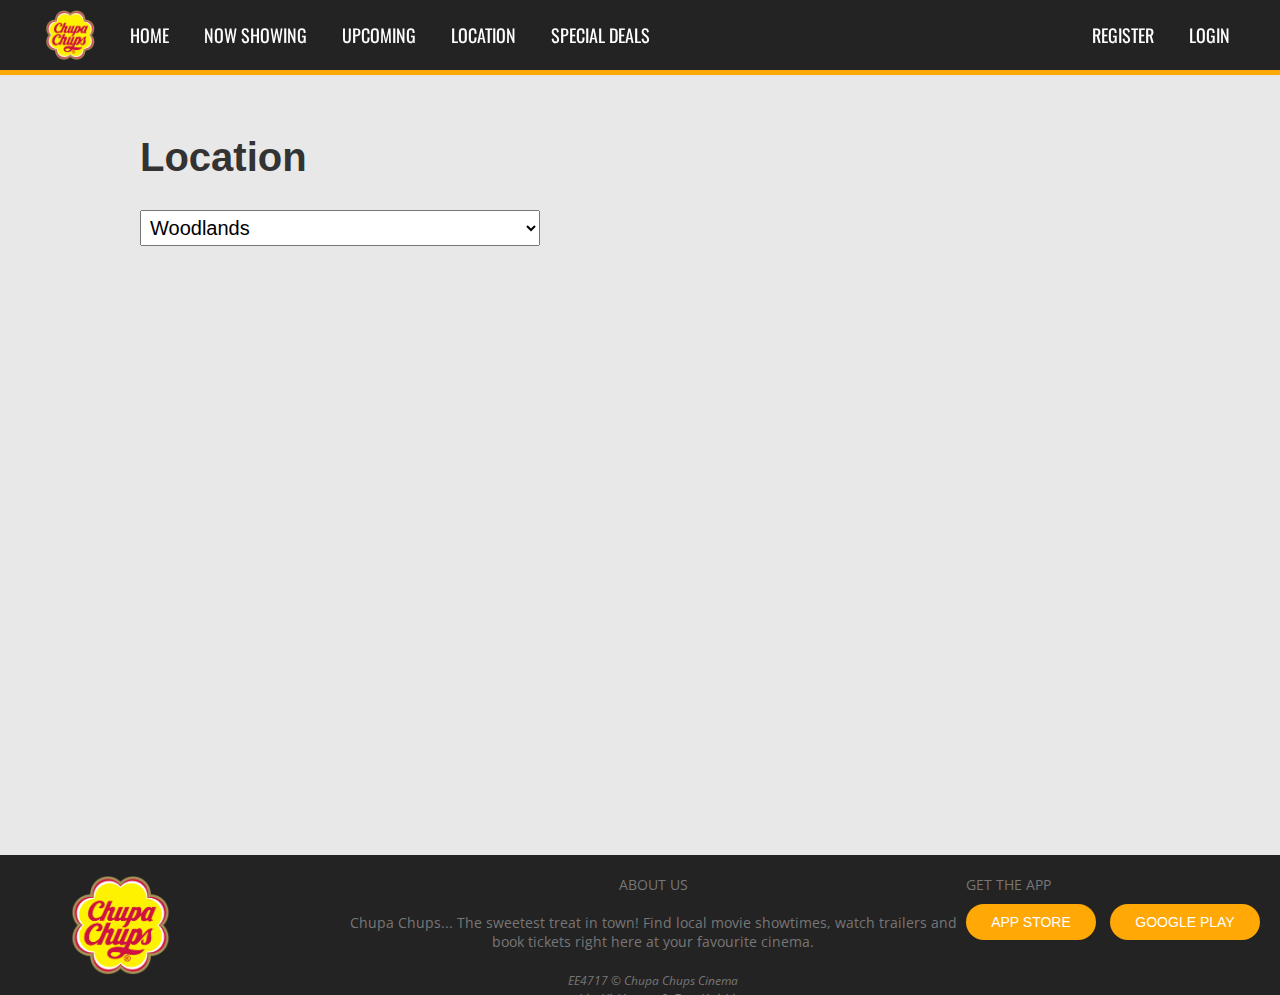
<file: location.html>
<!DOCTYPE html>
<html lang="en">
    <head>
        <title>Chupa Chups Cinema</title>
        <meta charset="utf-8">

        <link href="https://fonts.googleapis.com/css2?family=Open+Sans:wght@400;600&display=swap" rel="stylesheet">
        <link href="https://fonts.googleapis.com/css2?family=Oswald&display=swap" rel="stylesheet">
        <link rel="icon" type="image/png" href="favicon-32x32.png" sizes="32x32">
        <link rel="stylesheet" href="color.css">
    
    <style>

        body{
            background-color: #e8e8e8;
        }

        .location{
            margin: 0px 120px 50px 120px;
            padding: 20px;
            min-width:800px;
            min-height: 500px;
            overflow: auto;
            background-color: #e8e8e8; /*rgb(255, 168, 6);*/
        }

        .title{
            margin: 60px 110px 0px 110px;
            min-width:100%;
            background-color: #e8e8e8;
        }

        h1 {
            font-size: 40px;
        }

        h2 {
            font-size: 26px;
            color: #000000;
            text-decoration: underline;
            margin-left: 40px;
        }
    </style>
    </head>

    <body>
    <header>
        <nav>
            <ol>
                <li><a href="index.html#home" style="line-height: 15px"><img src="logo.png" width="50px" height="50px"></a></li>
                <li><a id="home" href="index.html#home">HOME</a></li>
                <li><a id="nowshowing" href="nowshowing.php#nowshowing">NOW SHOWING</a></li>
                <li><a id="upcoming" href="upcoming.html#upcoming">UPCOMING</a></li>
                <li><a id="location" href="location.html#location">LOCATION</a></li>
                <li><a id="members" href="members.php#members">SPECIAL DEALS</a></li>
                <li style="float: right; padding-right: 60px;"><a id="login" href="login.html#login">LOGIN</a></li>
                <li style="float: right;"><a id="register" href="register.html#register">REGISTER</a></li>
            </ol>
        </nav>
    </header>

    <div style="background-color:rgb(255, 168, 6); height: 75px;"></div>

    <div class=title>
        <h1>Location</h1>
    </div>
    <div class=location>
        <select id="dropdown" onChange="showMap()" style="font-size:20px; width:400px; padding:5px;">
            <option value="A">Woodlands</option>
            <option value="B">Orchard</option>
            <option value="C">Jurong East</option>
        </select><br><br><br>
        <div style="width: 1000px; height: 485px;">
            <embed
                id="map"
                src="https://www.google.com/maps/embed?pb=!1m18!1m12!1m3!1d3988.565120203689!2d103.78375841380448!3d1.4360932989526456!2m3!1f0!2f0!3f0!3m2!1i1024!2i768!4f13.1!3m3!1m2!1s0x31da13a8bd844883%3A0x4f271a68efda9c2e!2sCauseway%20Point!5e0!3m2!1sen!2ssg!4v1604950429770!5m2!1sen!2ssg"
                width="100%" height="100%"
            >
        </div>
        <!--<iframe id="map" src="https://www.google.com/maps/embed?pb=!1m18!1m12!1m3!1d3988.565120203689!2d103.78375841380448!3d1.4360932989526456!2m3!1f0!2f0!3f0!3m2!1i1024!2i768!4f13.1!3m3!1m2!1s0x31da13a8bd844883%3A0x4f271a68efda9c2e!2sCauseway%20Point!5e0!3m2!1sen!2ssg!4v1604950429770!5m2!1sen!2ssg" width="1000px;" height="470px;" alt="map"></iframe>-->
    </div>
</body>
<footer>
    <div class="fimg">
        <img src="logo.png" width="100px" height="100px" style="align-items: baseline;">
    </div>
    <div class="fapp">
            GET THE APP <br>
            <input type="button" class="fbutton" value="APP STORE" style="width: 130px;">
            <input type="button" class="fbutton" value="GOOGLE PLAY" style="width: 150px;">
    </div>
    <div class="fabout">
            ABOUT US<br><br>
            Chupa Chups... The sweetest treat in town! Find local movie showtimes, watch trailers and book tickets right here at your favourite cinema.<br><br>
            <small><i>EE4717 &copy; Chupa Chups Cinema</i></small> 
            <br>
            <em>Liu Yi Hsuan &amp; Foo Kai Lin</em>
    </div>
</footer>
</html>

<script>
    // change source of map location
    function showMap()
         {
          var val = document.getElementById("dropdown").value;
        
          if(val == "A")
          document.getElementById("map").src ="https://www.google.com/maps/embed?pb=!1m18!1m12!1m3!1d3988.565120203689!2d103.78375841380448!3d1.4360932989526456!2m3!1f0!2f0!3f0!3m2!1i1024!2i768!4f13.1!3m3!1m2!1s0x31da13a8bd844883%3A0x4f271a68efda9c2e!2sCauseway%20Point!5e0!3m2!1sen!2ssg!4v1604950429770!5m2!1sen!2ssg";
          else if(val == "B")
          document.getElementById("map").src ="https://www.google.com/maps/embed?pb=!1m18!1m12!1m3!1d3988.7888572259913!2d103.8342253138042!3d1.3015947990506769!2m3!1f0!2f0!3f0!3m2!1i1024!2i768!4f13.1!3m3!1m2!1s0x31da19910f0c797b%3A0x36e8dc19aa156614!2sCineleisure%20Orchard!5e0!3m2!1sen!2ssg!4v1604951260681!5m2!1sen!2ssg";
          else if(val == "C")
          document.getElementById("map").src ="https://www.google.com/maps/embed?pb=!1m18!1m12!1m3!1d3988.7388567757753!2d103.74107691380425!3d1.3328302990279053!2m3!1f0!2f0!3f0!3m2!1i1024!2i768!4f13.1!3m3!1m2!1s0x31da100f1e276d6f%3A0xebabee6918ce19b8!2sJem!5e0!3m2!1sen!2ssg!4v1604951527873!5m2!1sen!2ssg";
        }
</script>
</file>
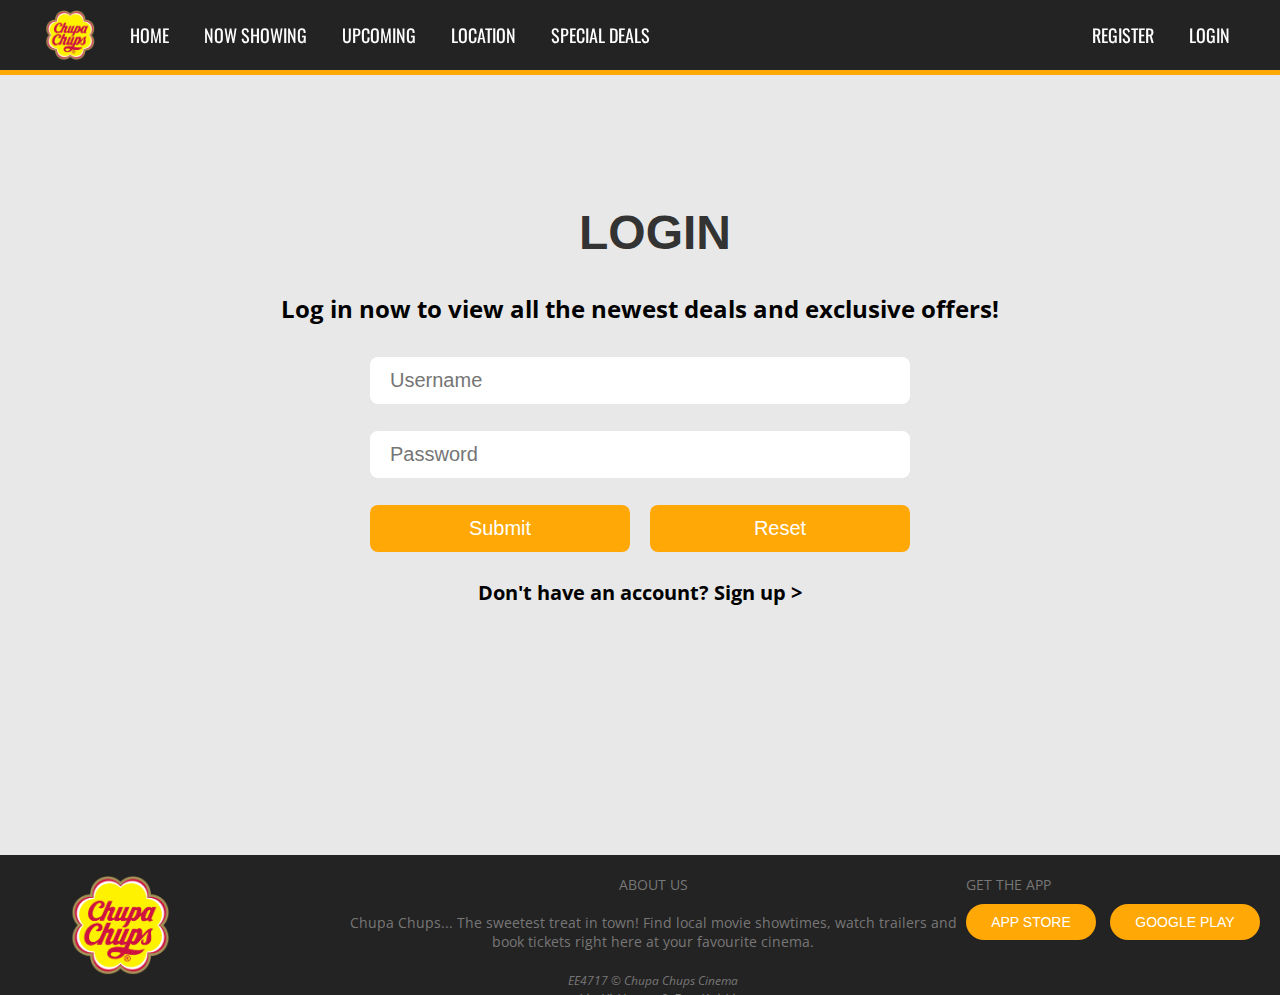
<file: login.html>
<!DOCTYPE html>
<html lang="en">
    <head>
        <title>Chupa Chups Cinema</title>
        <meta charset="utf-8">

        <link href="https://fonts.googleapis.com/css2?family=Open+Sans:wght@400;600&display=swap" rel="stylesheet">
        <link href="https://fonts.googleapis.com/css2?family=Oswald&display=swap" rel="stylesheet">
        <link rel="icon" type="image/png" href="favicon-32x32.png" sizes="32x32">
        <link rel="stylesheet" href="color.css">
    
    <style>

        body{
            background-color: #e8e8e8;
        }

        h1 {
            font-size: 48px;
            color: #333333; /*#ff9200;*/
        }

        h4 {
            font-size: 24px;
        }

        input {
            font-size: 20px; 
            color: #000000;
            padding: 12px 20px; 
            width: 500px;
            border: 0px solid #ccc;
            border-radius: 8px;
        }

        input[type=submit], input[type=reset] {
            color: #FFF;
        }

        input[type=submit]:hover, input[type=reset]:hover {
            background-color: #F2F2F2 !important;
            color:rgb(255, 168, 6);
        }
    </style>
    
    </head>

    <body>
        <header>
            <nav>
                <ol>
                    <li><a href="index.html#home" style="line-height: 15px"><img src="logo.png" width="50px" height="50px"></a></li>
                    <li><a id="home" href="index.html#home">HOME</a></li>
                    <li><a id="nowshowing" href="nowshowing.php#nowshowing">NOW SHOWING</a></li>
                    <li><a id="upcoming" href="upcoming.html#upcoming">UPCOMING</a></li>
                    <li><a id="location" href="location.html#location">LOCATION</a></li>
                    <li><a id="members" href="members.php#members">SPECIAL DEALS</a></li>
                    <li style="float: right; padding-right: 60px;"><a id="login" href="login.html#login">LOGIN</a></li>
                    <li style="float: right;"><a id="register" href="register.html#register">REGISTER</a></li>
                </ol>
            </nav>
        </header>
    
        <div style="background-color:rgb(255, 168, 6); height: 75px;"></div>

        <div class="login">
            <h1>LOGIN</h1>
            <h4>Log in now to view all the newest deals and exclusive offers!</h4>
            <form action="login.php" method=POST>

                <input type=text name=username placeholder=Username required><br /><br />
                
                <input type=password name=password placeholder=Password required><br /><br />
                
                <input type=submit name=submit value=Submit style="width:260px; background-color: rgb(255, 168, 6);">
                <input type=reset name=reset value=Reset style="width:260px; margin-left: 15px; background-color: rgb(255, 168, 6);">
            </form>
            <div><br>
                <a href="register.html#register"><b>Don't have an account? Sign up ></b></a>
            </div>
        </div>
    </body>
    <footer>
        <div class="fimg">
            <img src="logo.png" width="100px" height="100px" style="align-items: baseline;">
        </div>
        <div class="fapp">
                GET THE APP <br>
                <input type="button" class="fbutton" value="APP STORE" style="width: 130px;">
                <input type="button" class="fbutton" value="GOOGLE PLAY" style="width: 150px;">
        </div>
        <div class="fabout">
                ABOUT US<br><br>
                Chupa Chups... The sweetest treat in town! Find local movie showtimes, watch trailers and book tickets right here at your favourite cinema.<br><br>
                <small><i>EE4717 &copy; Chupa Chups Cinema</i></small> 
                <br>
                <em>Liu Yi Hsuan &amp; Foo Kai Lin</em>
        </div>
    </footer>
</html>
</file>
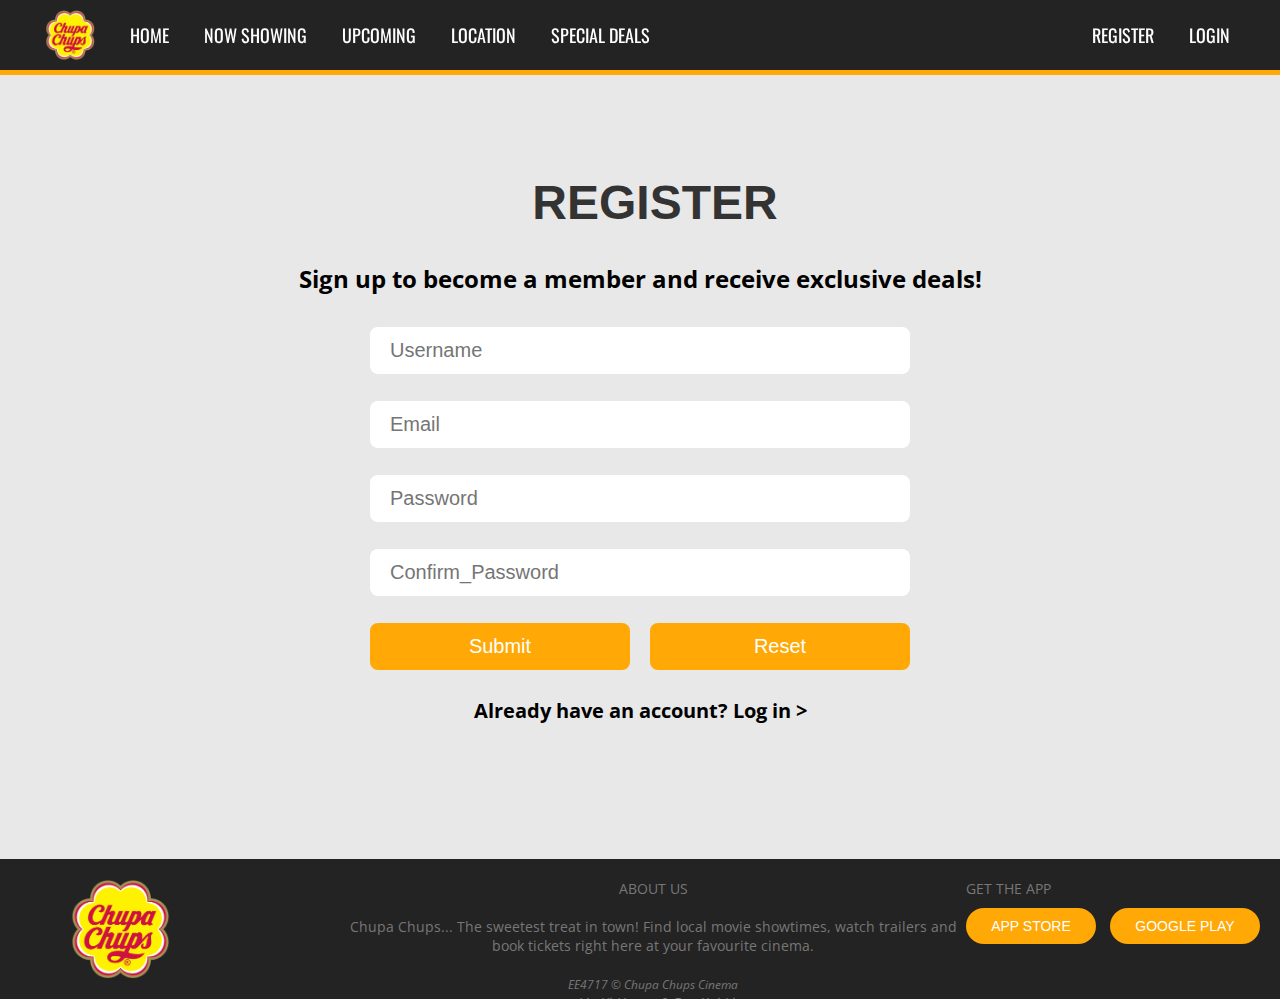
<file: register.html>
<!DOCTYPE html>
<html lang="en">
    <head>
        <title>Chupa Chups Cinema</title>
        <meta charset="utf-8">

        <link href="https://fonts.googleapis.com/css2?family=Open+Sans:wght@400;600&display=swap" rel="stylesheet">
        <link href="https://fonts.googleapis.com/css2?family=Oswald&display=swap" rel="stylesheet">
        <link rel="icon" type="image/png" href="favicon-32x32.png" sizes="32x32">
        <link rel="stylesheet" href="color.css">
    
    <style>

        body{
            background-color: #e8e8e8;
        }

        h1 {
            font-size: 48px;
            color: #333333; /*#ff9200;*/
        }

        h4 {
            font-size: 24px;
        }

        input {
            font-size: 20px; 
            color: #000000;
            padding: 12px 20px; 
            width: 500px;
            border: 0px solid #ccc;
            border-radius: 8px;
        }

        input[type=submit], input[type=reset] {
            color: #FFF;
        }

        input[type=submit]:hover, input[type=reset]:hover {
            background-color: #F2F2F2 !important;
            color:rgb(255, 168, 6);
        }
    </style>
    
    </head>

    <body>
        <header>
            <nav>
                <ol>
                    <li><a href="index.html#home" style="line-height: 15px"><img src="logo.png" width="50px" height="50px"></a></li>
                    <li><a id="home" href="index.html#home">HOME</a></li>
                    <li><a id="nowshowing" href="nowshowing.php#nowshowing">NOW SHOWING</a></li>
                    <li><a id="upcoming" href="upcoming.html#upcoming">UPCOMING</a></li>
                    <li><a id="location" href="location.html#location">LOCATION</a></li>
                    <li><a id="members" href="members.php#members">SPECIAL DEALS</a></li>
                    <li style="float: right; padding-right: 60px;"><a id="login" href="login.html#login">LOGIN</a></li>
                    <li style="float: right;"><a id="register" href="register.html#register">REGISTER</a></li>
                </ol>
            </nav>
        </header>
    
        <div style="background-color:rgb(255, 168, 6); height: 75px;"></div>

        <div class="login" style="padding: 15px; margin-top: 85px;">
            <h1>REGISTER</h1>
            <h4>Sign up to become a member and receive exclusive deals!</h4>
            <form action="register.php" method=POST>

                <input type=text name=username placeholder=Username required><br><br>

                <input type=email name=email placeholder=Email required><br><br>
                
                <input type=password name=password placeholder=Password title="Password must have at least 8 characters." pattern=".{8,}" required><br><br>
                
                <input type=password name=password2 placeholder=Confirm_Password required><br><br>
                
                <input type=submit name=submit value=Submit style="width:260px; background-color: rgb(255, 168, 6);">
                <input type=reset name=reset value=Reset style="width:260px; margin-left: 15px; background-color: rgb(255, 168, 6);">
            </form>
            <div><br>
                <a href="login.html#login"><b>Already have an account? Log in ></b></a>
            </div>
        </div>
    </body>
    <footer>
        <div class="fimg">
            <img src="logo.png" width="100px" height="100px" style="align-items: baseline;">
        </div>
        <div class="fapp">
                GET THE APP <br>
                <input type="button" class="fbutton" value="APP STORE" style="width: 130px;">
                <input type="button" class="fbutton" value="GOOGLE PLAY" style="width: 150px;">
        </div>
        <div class="fabout">
                ABOUT US<br><br>
                Chupa Chups... The sweetest treat in town! Find local movie showtimes, watch trailers and book tickets right here at your favourite cinema.<br><br>
                <small><i>EE4717 &copy; Chupa Chups Cinema</i></small> 
                <br>
                <em>Liu Yi Hsuan &amp; Foo Kai Lin</em>
        </div>
    </footer>
</html>
</file>
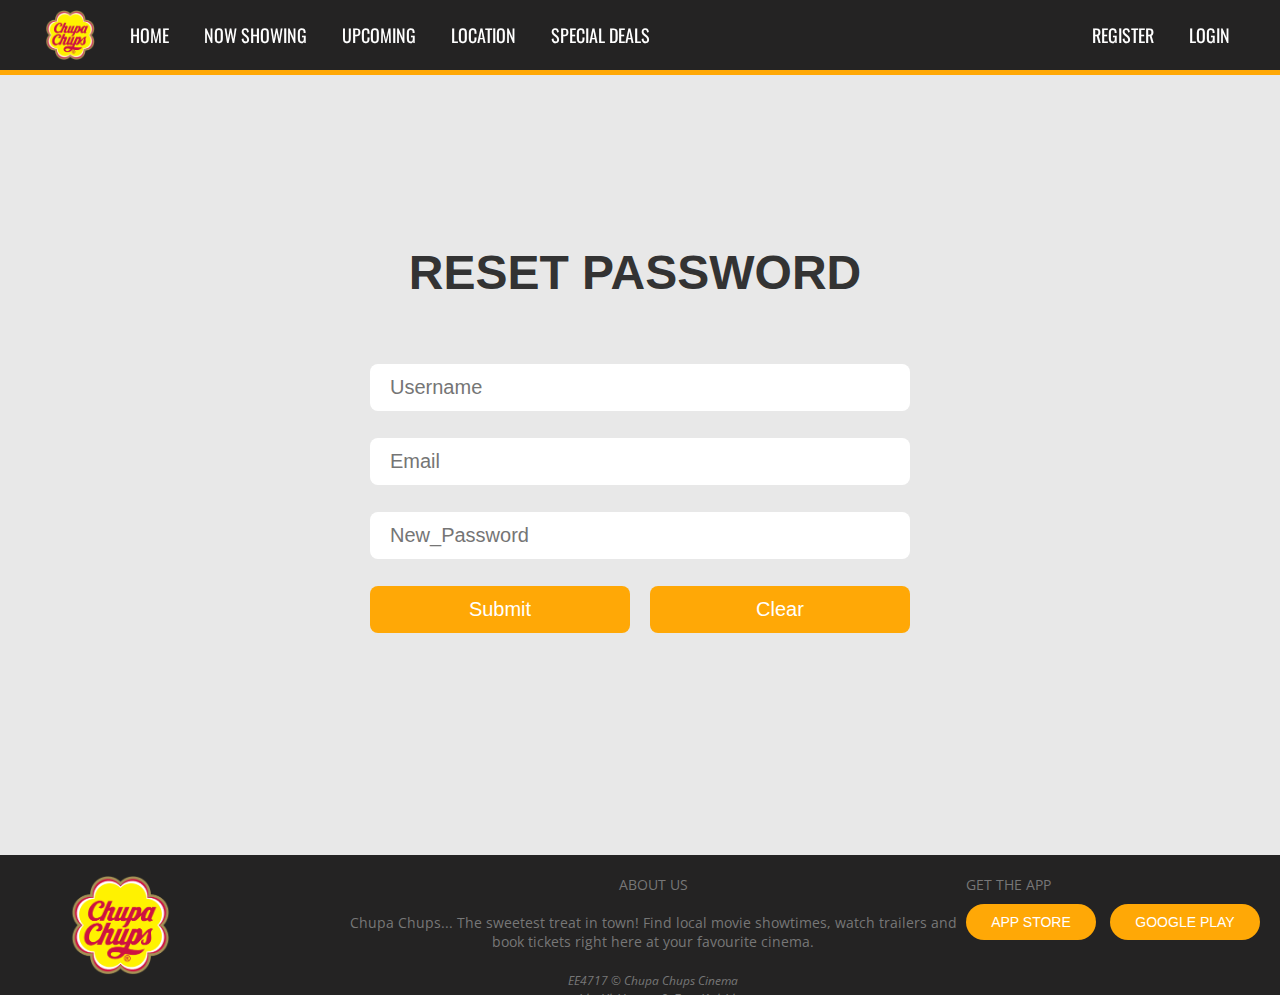
<file: reset.html>
<!DOCTYPE html>
<html lang="en">
    <head>
        <title>Chupa Chups Cinema</title>
        <meta charset="utf-8">

        <link href="https://fonts.googleapis.com/css2?family=Open+Sans:wght@400;600&display=swap" rel="stylesheet">
        <link href="https://fonts.googleapis.com/css2?family=Oswald&display=swap" rel="stylesheet">
        <link rel="icon" type="image/png" href="favicon-32x32.png" sizes="32x32">
        <link rel="stylesheet" href="color.css">
    
    <style>

        body{
            background-color: #e8e8e8;
        }

        h1 {
            font-size: 48px;
            color: #333333; /*#ff9200;*/
            padding-right: 40px;
            padding-top: 40px;
        }

        h4 {
            font-size: 24px;
        }

        input {
            font-size: 20px; 
            color: #000000;
            padding: 12px 20px; 
            width: 500px;
            border: 0px solid #ccc;
            border-radius: 8px;
        }

        input[type=submit], input[type=reset] {
            color: #FFF;
        }

        input[type=submit]:hover, input[type=reset]:hover {
            background-color: #F2F2F2 !important;
            color:rgb(255, 168, 6);
        }
    </style>
    
    </head>

    <body>
        <header>
            <nav>
                <ol>
                    <li><a href="index.html#home" style="line-height: 15px"><img src="logo.png" width="50px" height="50px"></a></li>
                    <li><a id="home" href="index.html#home">HOME</a></li>
                    <li><a id="nowshowing" href="nowshowing.php#nowshowing">NOW SHOWING</a></li>
                    <li><a id="upcoming" href="upcoming.html#upcoming">UPCOMING</a></li>
                    <li><a id="location" href="location.html#location">LOCATION</a></li>
                    <li><a id="members" href="members.php#members">SPECIAL DEALS</a></li>
                    <li style="float: right; padding-right: 60px;"><a id="login" href="login.html#login">LOGIN</a></li>
                    <li style="float: right;"><a id="register" href="register.html#register">REGISTER</a></li>
                </ol>
            </nav>
        </header>
    
        <div style="background-color:rgb(255, 168, 6); height: 75px;"></div>

        <div class="login">
            <h1>RESET PASSWORD</h1><br><br>
            <form action="reset.php" method=POST>

                <input type=text name=username placeholder=Username required><br><br>
                
                <input type=email name=email placeholder=Email required><br><br>

                <input type=password name=password placeholder=New_Password title="New password must have at least 8 characters." pattern=".{8,}" required><br><br>

                <input type=submit name=submit value=Submit style="width:260px; background-color: rgb(255, 168, 6);">
                <input type=reset name=reset value=Clear style="width:260px; margin-left: 15px; background-color: rgb(255, 168, 6);">
            </form>
        </div>
    </body>
    <footer>
        <div class="fimg">
            <img src="logo.png" width="100px" height="100px" style="align-items: baseline;">
        </div>
        <div class="fapp">
                GET THE APP <br>
                <input type="button" class="fbutton" value="APP STORE" style="width: 130px;">
                <input type="button" class="fbutton" value="GOOGLE PLAY" style="width: 150px;">
        </div>
        <div class="fabout">
                ABOUT US<br><br>
                Chupa Chups... The sweetest treat in town! Find local movie showtimes, watch trailers and book tickets right here at your favourite cinema.<br><br>
                <small><i>EE4717 &copy; Chupa Chups Cinema</i></small> 
                <br>
                <em>Liu Yi Hsuan &amp; Foo Kai Lin</em>
        </div>
    </footer>
</html>
</file>
<file: color.css>
/*header*/
header { 
    background-color: #242323;
    color: #fff;
    height: 70px;
    position: fixed; /* Set the navbar to fixed position */
    top: 0; /* Position the navbar at the top of the page */
    width: 100%;
    z-index: 100;
}

nav {
    color: #FFF;
    height: 50px;
    padding: 10px 10px;
    position: fixed; /* Set the navbar to fixed position */
    top: 0; /* Position the navbar at the top of the page */
    width: 100%;
    min-width: 900px;
}
nav ol, nav li {
    margin: 0;
    padding: 0;
    list-style: none;
}
nav ol {
    width: 100%;
}
nav li {
    float: left;
    display: inline;
    position: relative;
    padding-left: 5px;
    margin-left: 30px;
}
nav a {
    display: block;
    line-height: 50px;
    padding: 0 0 0 0px;
    text-decoration: none;
    color: #FFFFFF;
    font-family: 'oswald', sans-serif;
    font-size: 18px;
    text-transform: capitalize;
}

nav a:hover {
    color:rgb(255, 168, 6);
    background-color: transparent;
    text-decoration: none;
  }

:target {
    color:rgb(255, 168, 6);
    background-color: transparent;
    text-decoration: none;
  }

/*Main Section Headings*/
h1{	font-size: 32px;
    color:#333333; 
    font-family: 'Montserrat', sans-serif;
    margin: 0 0 10px 30px;
}

h1 a {
    font-size: 16px;
    color: #000000;
    text-decoration: none;
    margin-left: 10px;
}

h1 a:hover {
    color:#000000;
    background-color: transparent;
    text-decoration: underline;
}

/*Other Section Headings*/
h2 {
    color:#fff;
    font-size: 40px;
    font-family: 'Montserrat', sans-serif;
}

h3{font-size: 18px;}

/*Body*/
html, body {
    overflow-x: hidden;
}
body{
    position: relative;
    height: 100%;
    font-family: 'Open Sans', sans-serif;
    font-size: 20px;
    background-color: rgb(255, 168, 6);
    margin: 0;
    padding: 0;
}

/*Banner*/
.poster {
    width: 100%;
    height: 800px;
    margin-top: 70px;
    display: flex;
    justify-content: baseline;
    align-items: baseline;
    overflow: hidden;
}

#poster{
    min-width: 1900px;
    height: auto;
}

/*Button Style*/
.button {
    border-radius: 10px;
    border: none;
    background-color:rgb(255, 168, 6);
    color: #fff;
    font-size: 16px;
    padding:4px 10px 4px 10px;
}

.button:hover {
    color: rgb(255, 168, 6) !important;
    background: #F2F2F2;
}

.button1 {
    border-radius: 30px;
    border: none;
    background-color: #e8e8e8;
    font-size: 14px;
    margin-left: 3px;
    height: 19px;
    width: 13px;
    display: inline-block;
    transition: background-color 0.6s ease;
}

/*Drop-down box*/
.drop {
    position: absolute;
    left: 0;
    top:  80px;  /*27%;*/
    width: 100%;
    text-align: center;
    padding-left: 0px;
    z-index:0;
}

#drop {
    width: 65%;
    height: 26px;
    font-size: 16px;
}

/*Drop-down options*/
select:invalid {
color: gray;
}

option[value=""][disabled] {
display: none;
}

option {
color: #000;
}

/*Content Box*/
.wrapper {     
    margin: 0px 20px 20px 20px;
    padding: 20px;
    min-width:800px;
    min-height: 400px;
    overflow: hidden;
    font-size: 18px;
    background-color: #fff;
} 

.container {
    width: 200px;
    min-height: 300px;
    margin: 0px 0 0 50px;
    float: left;
    color:#000;
    text-align: center;
    font-weight: 600;
}

/*Login/Register Page*/
.login{
    margin: 80px 120px 120px 120px;
    padding: 50px;
    min-width:800px;
    min-height: 480px;
    overflow: auto;
    text-align: center;
    background-color: #e8e8e8;
}

.login a {
    text-decoration: none;
    color: #000000;
}

.login a:hover {
    text-decoration: underline;
    color: #000000;
}

/*Newsletter*/
.newletter {
    background-color: #bbb3b3;
    background-image: url('newsletter2.jpg');
    color: #ffffff;
    background-size: contain;
    text-align: center;
    min-width: 900px;
    height: 300px;
    padding: 20px;
}

#subscribe {
    width: 260px;
    height: 20px;
}

/*footer*/
footer {
    font-size:70%;
    width: 100%;
    min-width: 900px;
    min-height: 100px;
    overflow: auto; /*hidden;*/
    clear: right;
    padding:20px;
    background-color: #242323;
    color: #777777;
}

.fimg {
    text-align: center;
    padding-left: 50px;
    height: 100px;
    float: left;
}

.fabout {
    width: 50%;
    height: 100px;
    margin: auto;
    padding: 0 10px;
    text-align: center;
}

.fapp {
    height: 100px;
    float: right;
    padding-right: 30px;
}

.fbutton {
    /*font-family: helvetica;*/
    color: #FFFFFF !important;
    font-size: 14px;
    padding: 10px 20px;
    margin: 10px 10px 0 0;
    border-radius: 25px;
    border: 0px;
    background: rgb(255, 168, 6);
}
.fbutton:hover {
    color: rgb(255, 168, 6) !important;
    background: #F2F2F2;
}
</file>
